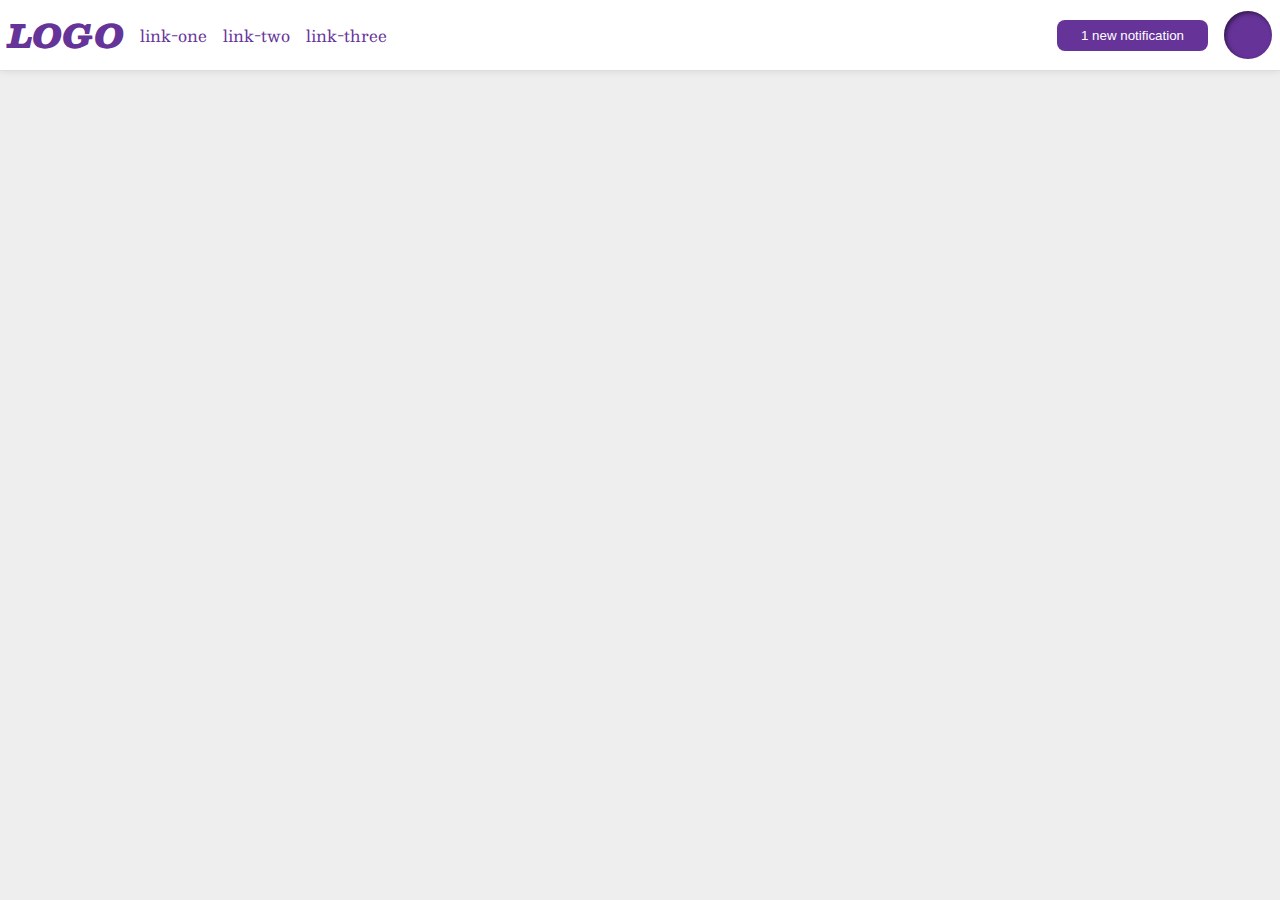
<file: flex/03-flex-header-2/index.html>
<!DOCTYPE html>
<html lang="en">
  <head>
    <meta charset="UTF-8">
    <meta http-equiv="X-UA-Compatible" content="IE=edge">
    <meta name="viewport" content="width=device-width, initial-scale=1.0">
    <title>Flex Header 2</title>
    <link rel="stylesheet" href="style.css">
  </head>
  <body>
    <div class="header">
      <div class="left-side">
        <div class="logo">
          LOGO
        </div>
        <ul class="links">
          <li><a href="https://google.com">link-one</a></li>
          <li><a href="https://google.com">link-two</a></li>
          <li><a href="https://google.com">link-three</a></li>
        </ul>
      </div>
      <div class="right-side">
        <button class="notifications">
          1 new notification
        </button>
        <div class="profile-image"></div>
      </div>
    </div>
  </body>
</html>
</file>
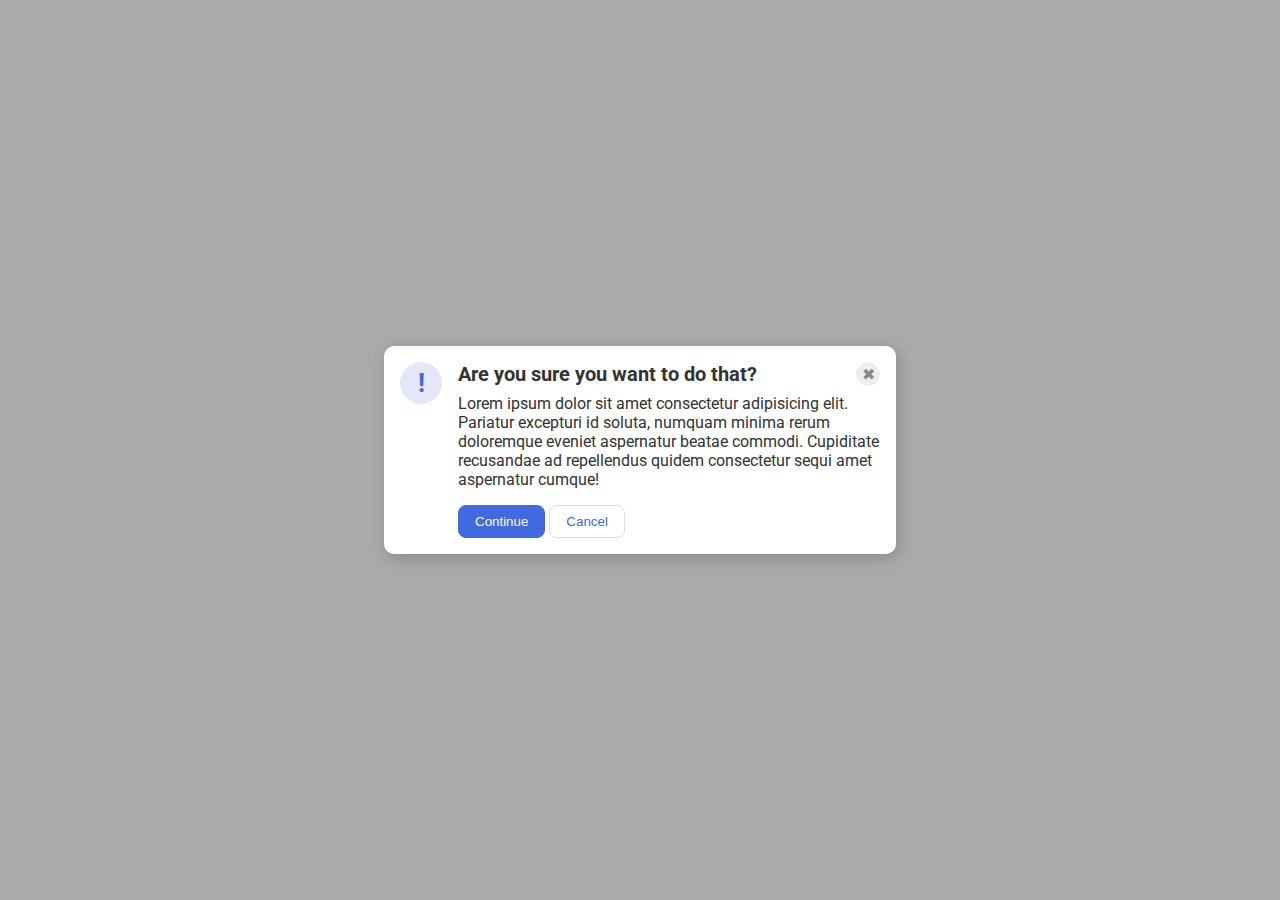
<file: flex/05-flex-modal/index.html>
<!DOCTYPE html>
<html lang="en">
  <head>
    <meta charset="UTF-8">
    <meta http-equiv="X-UA-Compatible" content="IE=edge">
    <meta name="viewport" content="width=device-width, initial-scale=1.0">
    <link rel="stylesheet" href="style.css">
    <title>Modal</title>
  </head>
  <body>
    <div class="modal">
      <div class="icon">!</div>
      <div class="right">
        <div class="top">
          <div class="header">Are you sure you want to do that?</div>
          <button class="close-button">✖</button>
        </div>
        
        <div class="text">Lorem ipsum dolor sit amet consectetur adipisicing elit. Pariatur excepturi id soluta, numquam minima rerum doloremque eveniet aspernatur beatae commodi. Cupiditate recusandae ad repellendus quidem consectetur sequi amet aspernatur cumque!</div>

        <div class="buttons">
          <button class="continue">Continue</button>
          <button class="cancel">Cancel</button>
        </div>
        
      </div>
      
    </div>
  </body>
</html>
</file>
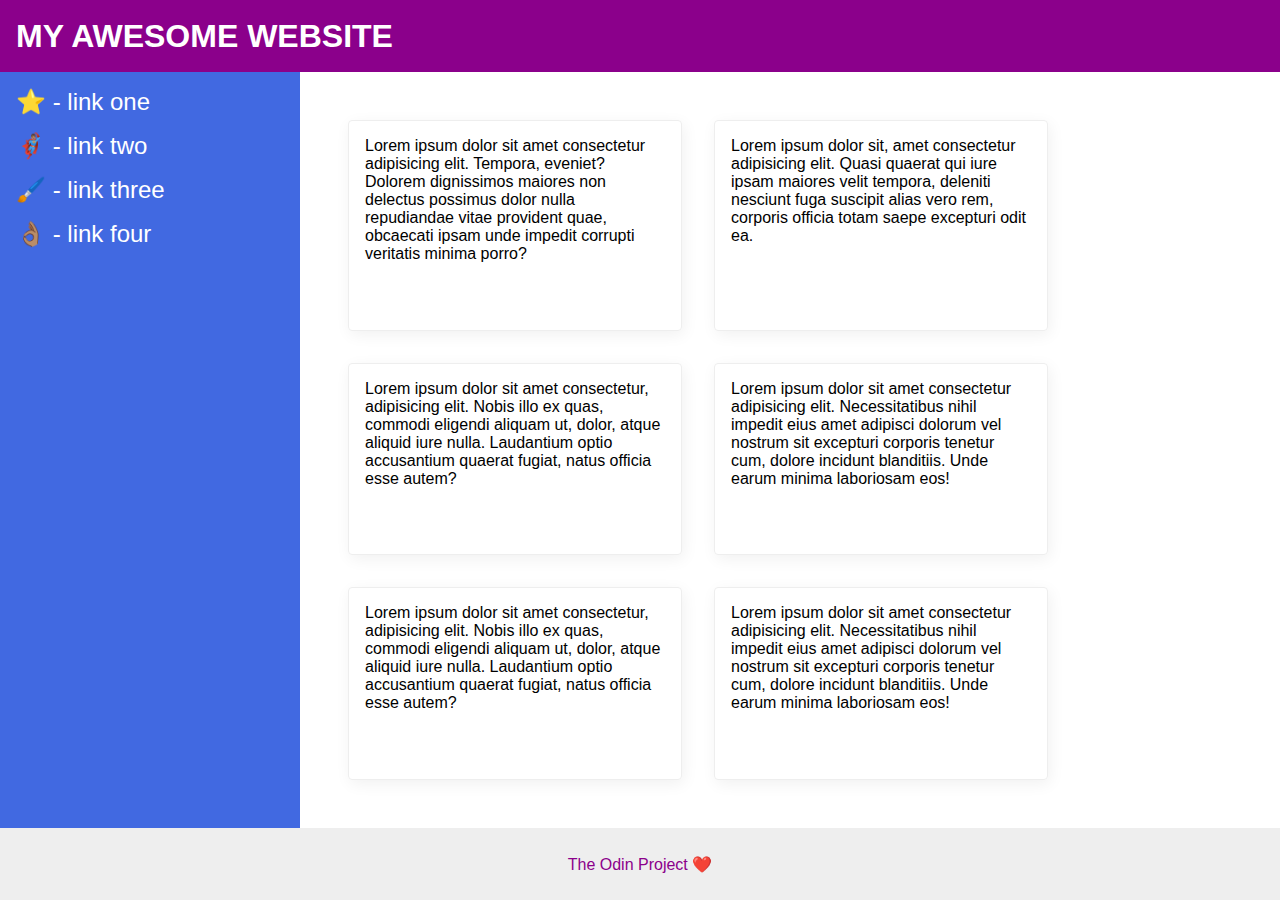
<file: flex/07-flex-layout-2/index.html>
<!DOCTYPE html>
<html lang="en">
  <head>
    <meta charset="UTF-8">
    <meta http-equiv="X-UA-Compatible" content="IE=edge">
    <meta name="viewport" content="width=device-width, initial-scale=1.0">
    <title>The Holy Grail</title>
    <link rel="stylesheet" href="style.css">
  </head>
  <body>


    <div class="header">
      MY AWESOME WEBSITE
    </div>


    <div class="middle">
      <div class="sidebar">
        <ul>
          <li><a href="#">⭐ - link one</a></li>
          <li><a href="#">🦸🏽‍♂️ - link two</a></li>
          <li><a href="#">🖌️ - link three</a></li>
          <li><a href="#">👌🏽 - link four</a></li>
        </ul>
      </div>
      <div class="cards">
        <div class="card">Lorem ipsum dolor sit amet consectetur adipisicing elit. Tempora, eveniet? Dolorem dignissimos maiores non delectus possimus dolor nulla repudiandae vitae provident quae, obcaecati ipsam unde impedit corrupti veritatis minima porro?</div>
        <div class="card">Lorem ipsum dolor sit, amet consectetur adipisicing elit. Quasi quaerat qui iure ipsam maiores velit tempora, deleniti nesciunt fuga suscipit alias vero rem, corporis officia totam saepe excepturi odit ea.</div>
        <div class="card">Lorem ipsum dolor sit amet consectetur, adipisicing elit. Nobis illo ex quas, commodi eligendi aliquam ut, dolor, atque aliquid iure nulla. Laudantium optio accusantium quaerat fugiat, natus officia esse autem?</div>
        <div class="card">Lorem ipsum dolor sit amet consectetur adipisicing elit. Necessitatibus nihil impedit eius amet adipisci dolorum vel nostrum sit excepturi corporis tenetur cum, dolore incidunt blanditiis. Unde earum minima laboriosam eos!</div>
        <div class="card">Lorem ipsum dolor sit amet consectetur, adipisicing elit. Nobis illo ex quas, commodi eligendi aliquam ut, dolor, atque aliquid iure nulla. Laudantium optio accusantium quaerat fugiat, natus officia esse autem?</div>
        <div class="card">Lorem ipsum dolor sit amet consectetur adipisicing elit. Necessitatibus nihil impedit eius amet adipisci dolorum vel nostrum sit excepturi corporis tenetur cum, dolore incidunt blanditiis. Unde earum minima laboriosam eos!</div>
      </div>
    </div>    
    
    
    <div class="footer">
      The Odin Project ❤️
    </div>
  </body>
</html>
</file>
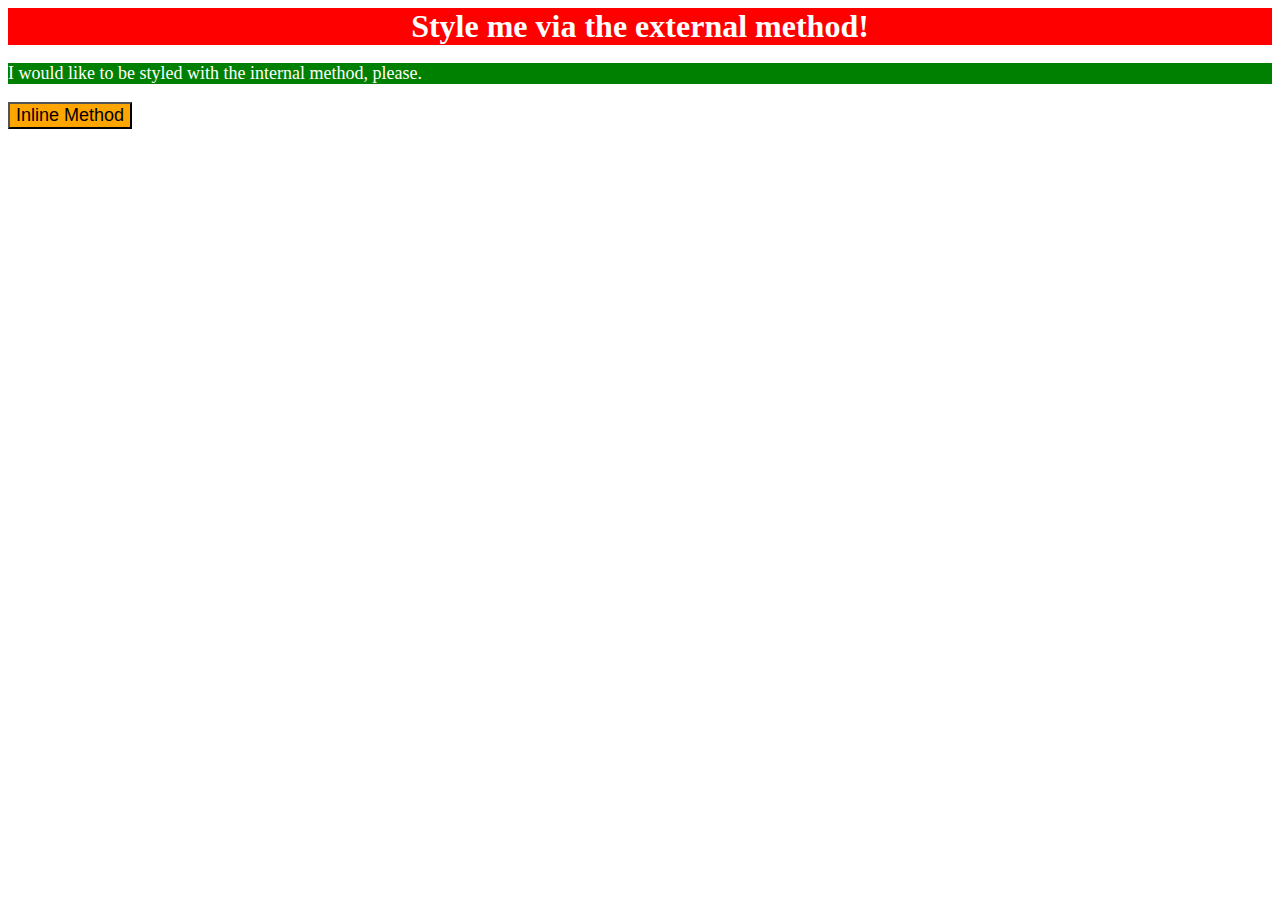
<file: foundations/01-css-methods/index.html>
<!DOCTYPE html>
<html lang="en">
  <head>
    <meta charset="UTF-8">
    <meta http-equiv="X-UA-Compatible" content="IE=edge">
    <meta name="viewport" content="width=device-width, initial-scale=1.0">
    <link rel="stylesheet" href="styles.css">
    <title>Methods for Adding CSS</title>
    <style>
      p {
        color: white;
        background-color: green;
        font-size: 18px;
      }
    </style>
  </head>
  <body>
    <div>Style me via the external method!</div>
    <p>I would like to be styled with the internal method, please.</p>
    <button style="background-color: orange; font-size: 18px;">Inline Method</button>
  </body>
</html>
</file>
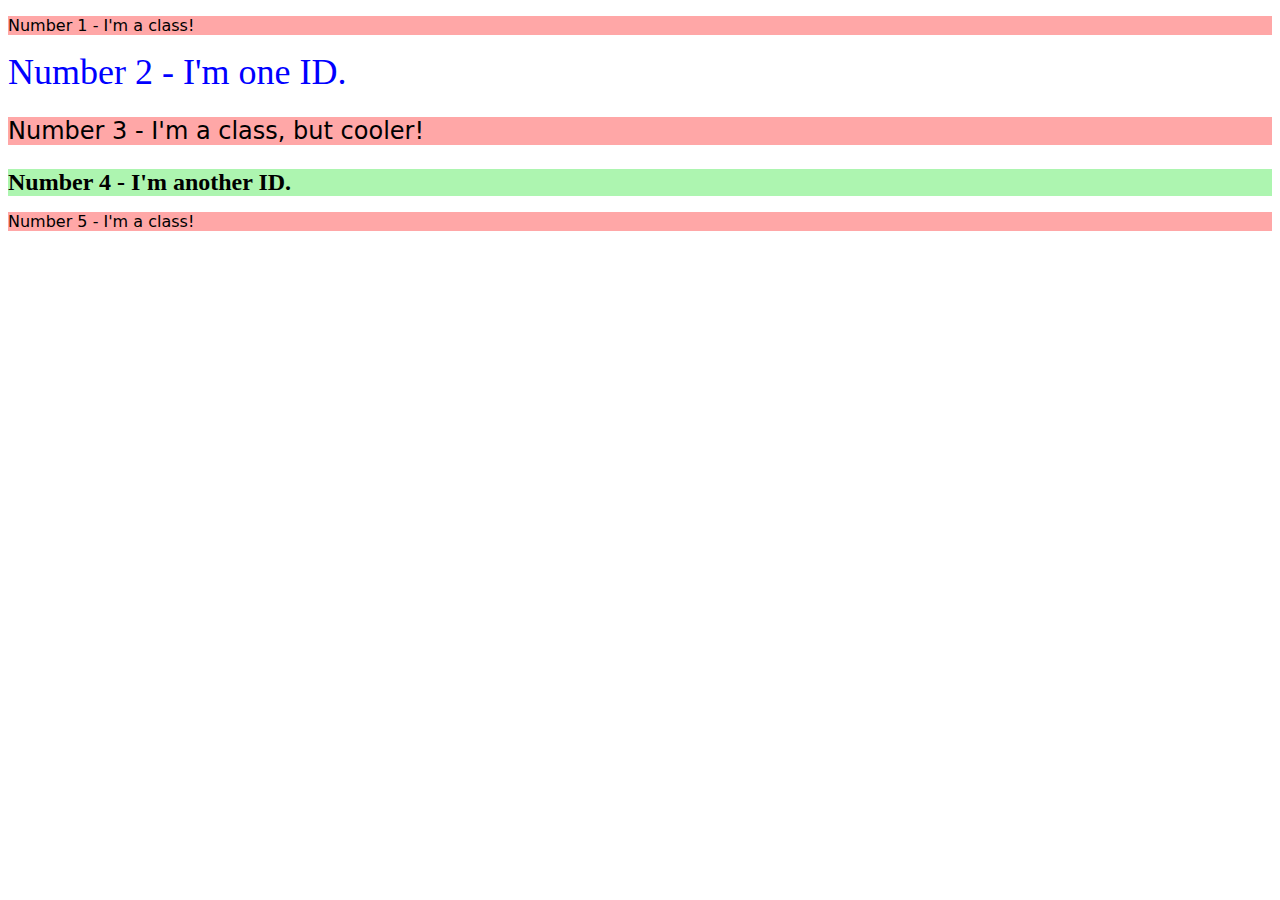
<file: foundations/02-class-id-selectors/index.html>
<!DOCTYPE html>
<html lang="en">
  <head>
    <meta charset="UTF-8">
    <meta http-equiv="X-UA-Compatible" content="IE=edge">
    <meta name="viewport" content="width=device-width, initial-scale=1.0">
    <title>Class and ID Selectors</title>
    <link rel="stylesheet" href="style.css">
  </head>
  <body>
    <p class="odd">Number 1 - I'm a class!</p>
    <div id="second">Number 2 - I'm one ID.</div>
    <p class="odd font-size-unique">Number 3 - I'm a class, but cooler!</p>
    <div id="fourth" class="font-size-unique">Number 4 - I'm another ID.</div>
    <p class="odd">Number 5 - I'm a class!</p>
  </body>
</html>
</file>
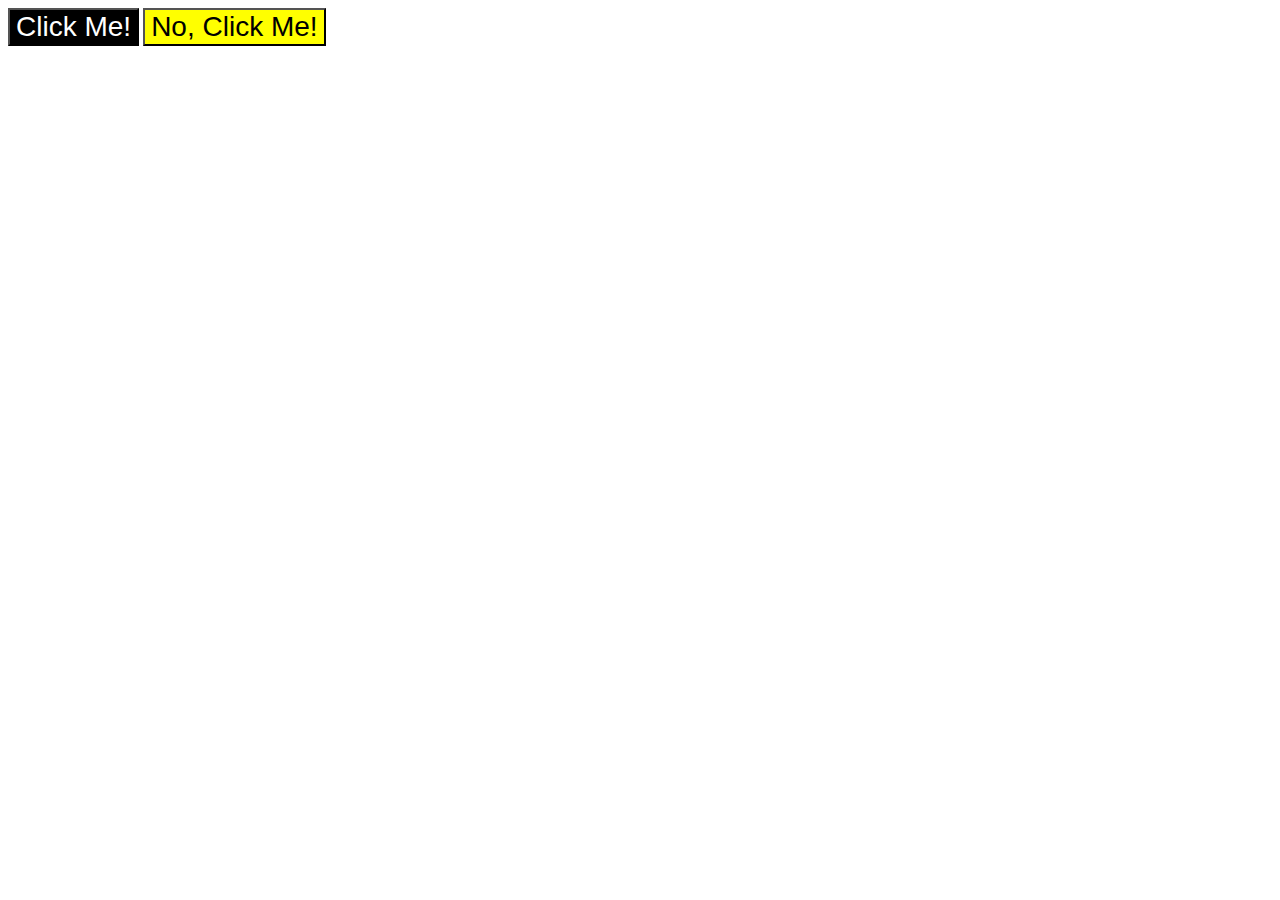
<file: foundations/03-grouping-selectors/index.html>
<!DOCTYPE html>
<html lang="en">
  <head>
    <meta charset="UTF-8">
    <meta http-equiv="X-UA-Compatible" content="IE=edge">
    <meta name="viewport" content="width=device-width, initial-scale=1.0">
    <title>Grouping Selectors</title>
    <link rel="stylesheet" href="style.css">
  </head>
  <body>
    <button class="yes">Click Me!</button>
    <button class="no">No, Click Me!</button>
  </body>
</html>
</file>
<file: flex/03-flex-header-2/style.css>
/* this is some magical font-importing.  
you'll learn about it later. */
@import url('https://fonts.googleapis.com/css2?family=Besley:ital,wght@0,400;1,900&display=swap');

body {
  margin: 0;
  background: #eee;
  font-family: Besley, serif;
}

.header {
  background: white;
  border-bottom: 1px solid #ddd;
  box-shadow: 0 0 8px rgba(0,0,0,.1);
}

.profile-image {
  background: rebeccapurple;
  box-shadow: inset 2px 2px 4px rgba(0,0,0,.5);
  border-radius: 50%;
  width: 48px;
  height: 48px;
}

.logo {
  color: rebeccapurple;
  font-size: 32px;
  font-weight: 900;
  font-style: italic;
}

button {
  border: none;
  border-radius: 8px;
  background: rebeccapurple;
  color: white;
  padding: 8px 24px;
}

a {
  /* this removes the line under our links */
  text-decoration: none;
  color: rebeccapurple;
}

ul {
  list-style-type: none;
}

/* Added by me, Jorge Serna */

.header, .left-side, .right-side, .links {
  display: flex;
  align-items: center;
}

.left-side, .right-side, .links {
  gap: 16px;
}

.header {
  justify-content: space-between;
  padding: 8px;
}

.links {
  padding: 0;
  margin: 0;
}
</file>
<file: flex/05-flex-modal/style.css>
@import url('https://fonts.googleapis.com/css2?family=Roboto:wght@400;700&display=swap');

html, body {
  height: 100%;
}

body {
  font-family: Roboto, sans-serif;
  margin: 0;
  background: #aaa;
  color: #333;
  /* I'll give you this one for free lol */
  display: flex;
  align-items: center;
  justify-content: center;
}

.modal {
  background: white;
  width: 480px;
  border-radius: 10px;
  box-shadow: 2px 4px 16px rgba(0,0,0,.2);
}

.icon {
  color: royalblue;
  font-size: 26px;
  font-weight: 700;
  background: lavender;
  width: 42px;
  height: 42px;
  border-radius: 50%;
  display: flex;
  align-items: center;
  justify-content: center;
}

.close-button {
  background: #eee;
  border-radius: 50%;
  color: #888;
  font-weight: 400;
  font-size: 16px;
  height: 24px;
  width: 24px;
  display: flex;
  align-items: center;
  justify-content: center;
  border: 1px solid #eee;
  padding: 0;
}

button {
  cursor: pointer;
  padding: 8px 16px;
  border-radius: 8px;
}

button.continue {
  background: royalblue;
  border: 1px solid royalblue;
  color: white;
}

button.cancel {
  background: white;
  border: 1px solid #ddd;
  color: royalblue;
}

/* Added by me */

.modal {
  padding: 16px;
  display: flex;
  gap: 16px;
}

.icon {
  flex-shrink: 0;
}

.top {
  font-weight: bold;
  font-size: 20px;
  display: flex;
  justify-content: space-between;
}

.right {
  display: flex;
  flex-direction: column;
  gap: 8px; 
}

.buttons {
  margin-top: 8px;
}
</file>
<file: flex/07-flex-layout-2/style.css>
body {
  font-family: -apple-system, BlinkMacSystemFont, 'Segoe UI', Roboto, Oxygen, Ubuntu, Cantarell, 'Open Sans', 'Helvetica Neue', sans-serif;
  margin: 0;
  min-height: 100vh;
}

.header {
  height: 72px;
  background: darkmagenta;
  color: white;
}

.footer {
  height: 72px;
  background: #eee;
  color: darkmagenta;
}

.sidebar {
  width: 300px;
  background: royalblue;
  box-sizing: border-box;
}

.card {
  border: 1px solid #eee;
  box-shadow: 2px 4px 16px rgba(0,0,0,.06);
  border-radius: 4px;
}

/* Added by me */

* {
  margin: 0;
  padding: 0;
}

li {
  list-style: none;
  margin-bottom: 16px;
}

a {
  font-size: 24px;
  color: white;
  text-decoration: none;
}

.header {
  font-size: 32px;
  font-weight: 900;
  padding-left: 16px;
  display: flex;
  /* flex-direction: column;
  justify-content: center; */
  align-items: center;
}

body {
  display: flex;
  flex-direction: column;
  /* justify-content: space-between; */
}

.middle {
  display: flex;
  flex-grow: 1;
}

.footer {
  display: flex;
  justify-content: center;
  align-items: center;
}

.sidebar {
  flex-basis: 300px;
  flex-shrink: 0;
  padding: 16px;

}

.cards {
  display: flex;
  flex-wrap: wrap;
  padding: 48px;
  gap: 32px;
}

.card {
  padding: 16px;
  flex-basis: 300px;
}
</file>
<file: foundations/01-css-methods/styles.css>
div {
    background-color: red;
    color: white;
    font-size: 32px;
    font-weight: bold;
    text-align: center;
}
</file>
<file: foundations/02-class-id-selectors/style.css>
.odd {
    font-family: Verdana, "DejaVu Sans", sans-serif;
    background-color: rgb(255, 167, 167);
}

#second {
    color: blue;
    font-size: 36px;
}

.font-size-unique {
    font-size: 24px;
}

#fourth {
    background-color: hsl(123, 79%, 82%);
    font-weight: bold;
}
</file>
<file: foundations/03-grouping-selectors/style.css>
.yes, .no {
    font-family: Helvetica, "Times New Roman", sans-serif;
    font-size: 28px;
}

.yes {
    color: white;
    background-color: black;
}

.no { 
    background-color: yellow;
}
</file>
